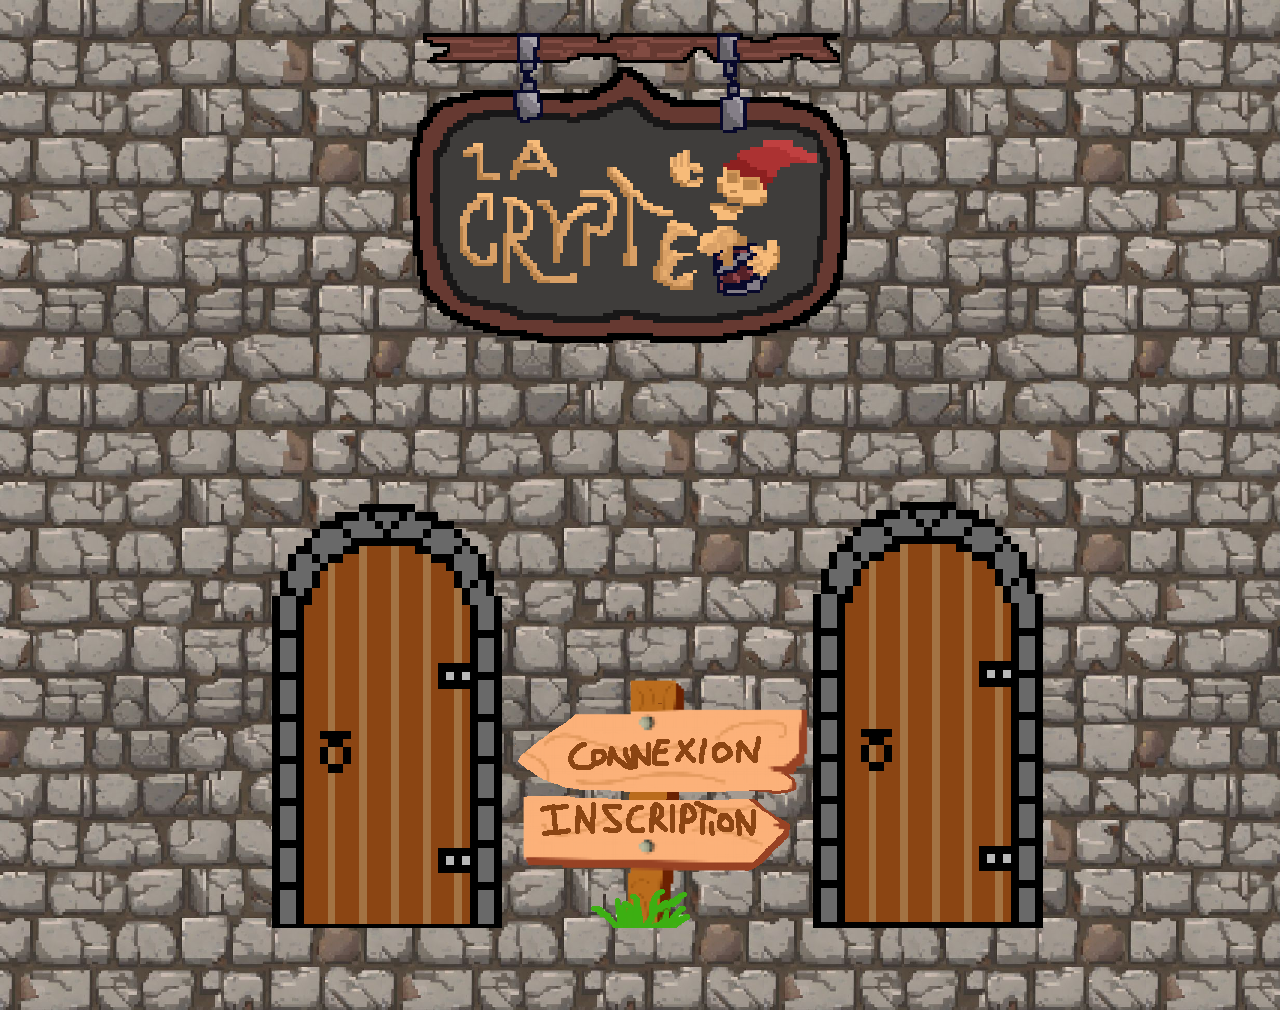
<file: index.html>
<!DOCTYPE html>
<html lang="en">
    <head>
        <meta charset="UTF-8">
        <meta name="viewport" content="width=device-width, initial-scale=1.0">
        <title>La crypte</title>
        <link rel="stylesheet" href="Style/acceuil.css">
    </head>
    <body>
        <img src="Images/fondacceuil/panc.png" id="logo">
        <div id="Choix">
            <button id="Connexion" onclick="window.location.href='Pages/connexion.html'"> Connexion !</button>
            <button id="Inscription" onclick="window.location.href='Pages/inscription.html'"> Inscription !</button>
        </div>
    </body>
    <script src="Scripts/acceuil.js"></script>
</html>
</file>
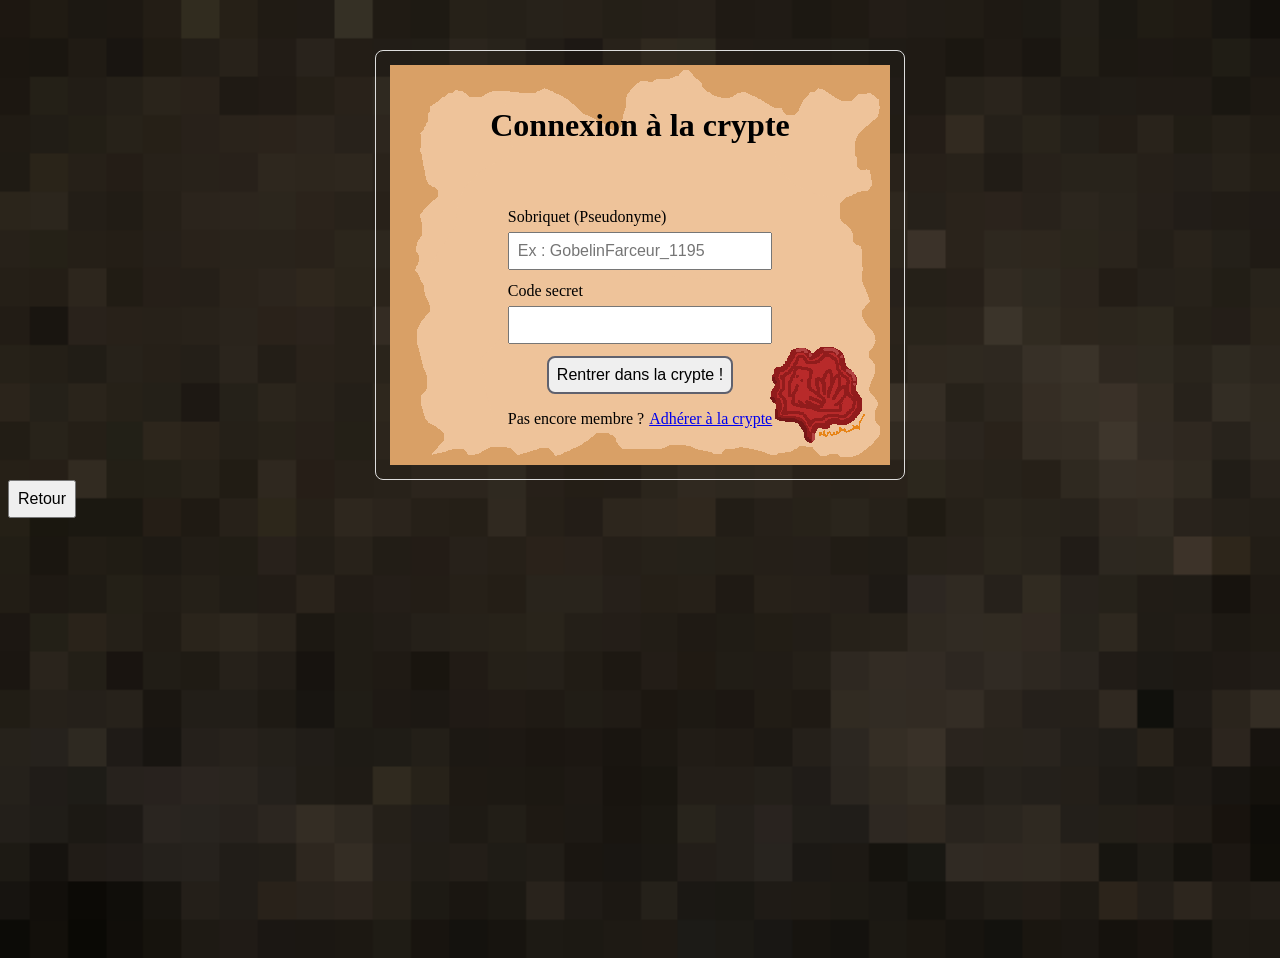
<file: Pages/connexion.html>
<!DOCTYPE html>
<html lang="fr">
    <head>
        <meta charset="UTF-8">
        <meta name="viewport" content="width=device-width, initial-scale=1.0">
        <title>Connexion</title>
        <link rel="stylesheet" href="../Style/connexion.css">
    </head>
    <body>
        <div id="Choix">
            <h1> Connexion à la crypte </h1>
            
            <form id="form-etudiant">
            <div class="champ">
                <label for="Sobriquet">Sobriquet (Pseudonyme)</label>
                <input id="Sobriquet" type="text" placeholder="Ex : GobelinFarceur_1195">
            </div>
            <div class="champ">
                <label for="mdp">Code secret</label>
                <input id="mdp" type="password">
            </div>

            <div class="container">
                <button id="entrer" type="submit">Rentrer dans la crypte ! </button>
            </div>
            <label id="verif_info"></label>
            <div class="container">
                <p id="retour"> Pas encore membre ?  </p> <a href="../Pages/inscription.html"> Adhérer à la crypte </a> 
            </div>
        </form>
        </div>
        <button onclick="window.location.href='../index.html'"> Retour </button>
    </body>
    <script src="../Scripts/connexion.js"></script>
</html>
</file>
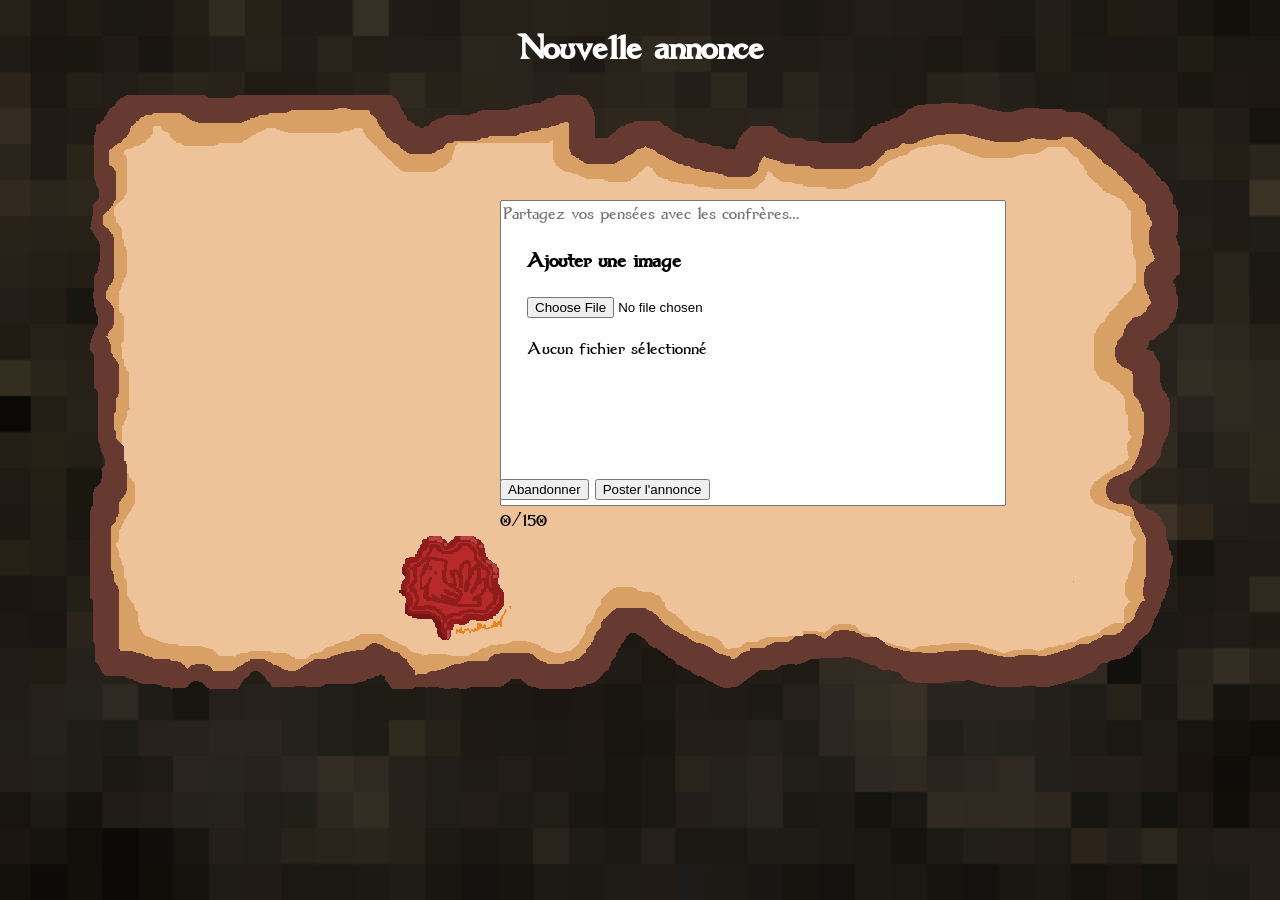
<file: Pages/creationannonce.html>
<!DOCTYPE html>
<html lang="en">
    <head>
        <meta charset="UTF-8">
        <meta name="viewport" content="width=device-width, initial-scale=1.0">
        <title>La crypte</title>
        <link rel="stylesheet" href="../Style/creationannonce.css">
    </head>
    <header class="header">
        <div class="inner">
            <h1 class="subtitle">Nouvelle annonce</h1>
        </div>
    </header>
<body>
    <div id="grand">
        <div id="post">
            <div class="textconteneur">
                <textarea id="textepost" placeholder="Partagez vos pensées avec les confrères…" maxlength="1500"></textarea>
                <div class="characcompt">
                    <label id="characcomptlabel">0</label>/150
                </div>
            </div>
            <div id="zoneImage">
                <h3>Ajouter une image</h3>
                <input type="file" id="imagePost" accept="image/png,image/jpeg,image/jpg">
                <p id="nomFichier"> Aucun fichier sélectionné </p>
                <img id="previewImage" style="display:none;max-width:300px;max-height:300px;border-radius:10px;">
            </div>
        </div>

        <label id="petittextediscret"></label>

        <div class="boutons">
            <button onclick="window.location.href='page_principale.html'"> Abandonner </button>
            <button id="btnpost"> Poster l'annonce </button>
        </div>
    </div>

</body>
    <script src="../Scripts/creationannonce.js"></script>
</html>
</file>
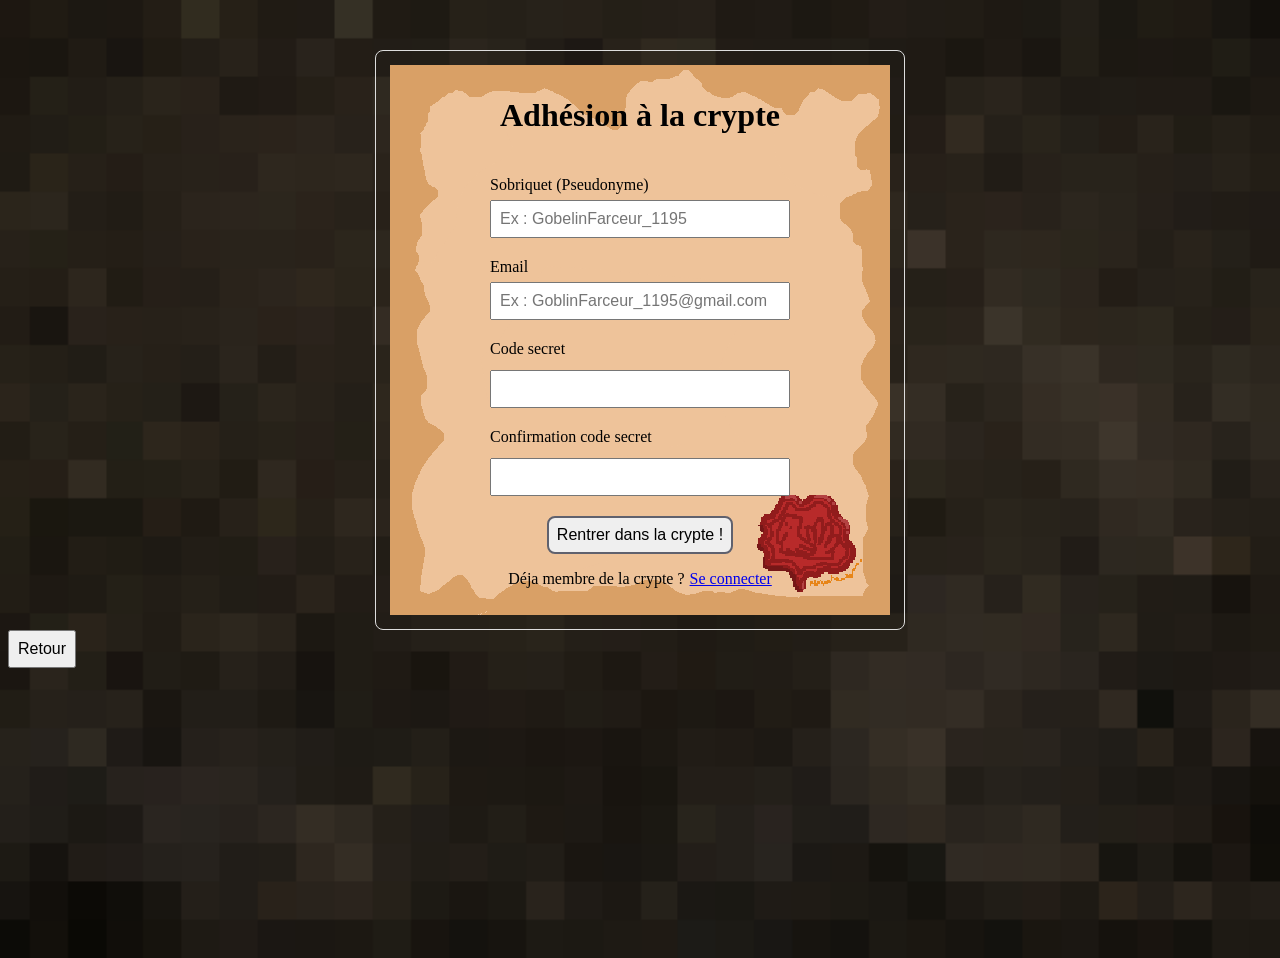
<file: Pages/inscription.html>
<!DOCTYPE html>
<html lang="fr">
    <head>
        <meta charset="UTF-8">
        <meta name="viewport" content="width=device-width, initial-scale=1.0">
        <title>Inscription</title>
        <link rel="stylesheet" href="../Style/inscription.css">
    </head>
    <body>
        <div id="Choix">
            <h1> Adhésion à la crypte</h1>
            <form id="form-etudiant", >
            <div class="champ">
                <label for="Sobriquet" required>Sobriquet (Pseudonyme)</label>
                <input id="Sobriquet" type="text" placeholder="Ex : GobelinFarceur_1195">
            </div>
            <div class="champ">
                <label for="Email" required>Email</label>
                <input id="Email" type="email" placeholder="Ex : GoblinFarceur_1195@gmail.com">
            </div>
            <div class="champ">
                <label for="mdp" required>Code secret</label>
                <label id="verif_mdp_cache2"></label>
                <input id="mdp" type="password" oninput="mdpconforme()">
            </div>

            <div class="champ">
                <label for="mdp_confirm" required>Confirmation code secret</label>
                <label id="verif_mdp_cache"></label>
                <input id="mdp_confirm" type="password" oninput="verif()">
            </div>

            <div class="container">
                <button id="entrer" type="submit" >Rentrer dans la crypte ! </button>
            </div>
            <label id="verif_info"></label>
            <div class="container">
                <p id="retour"> Déja membre de la crypte ?  </p> <a href="../Pages/connexion.html"> Se connecter </a> 
            </div>
        </form>
        </div>
        <button onclick="window.location.href='../index.html'"> Retour </button>
    </body>
    <script src="../Scripts/inscription.js"></script>
</html>
</file>
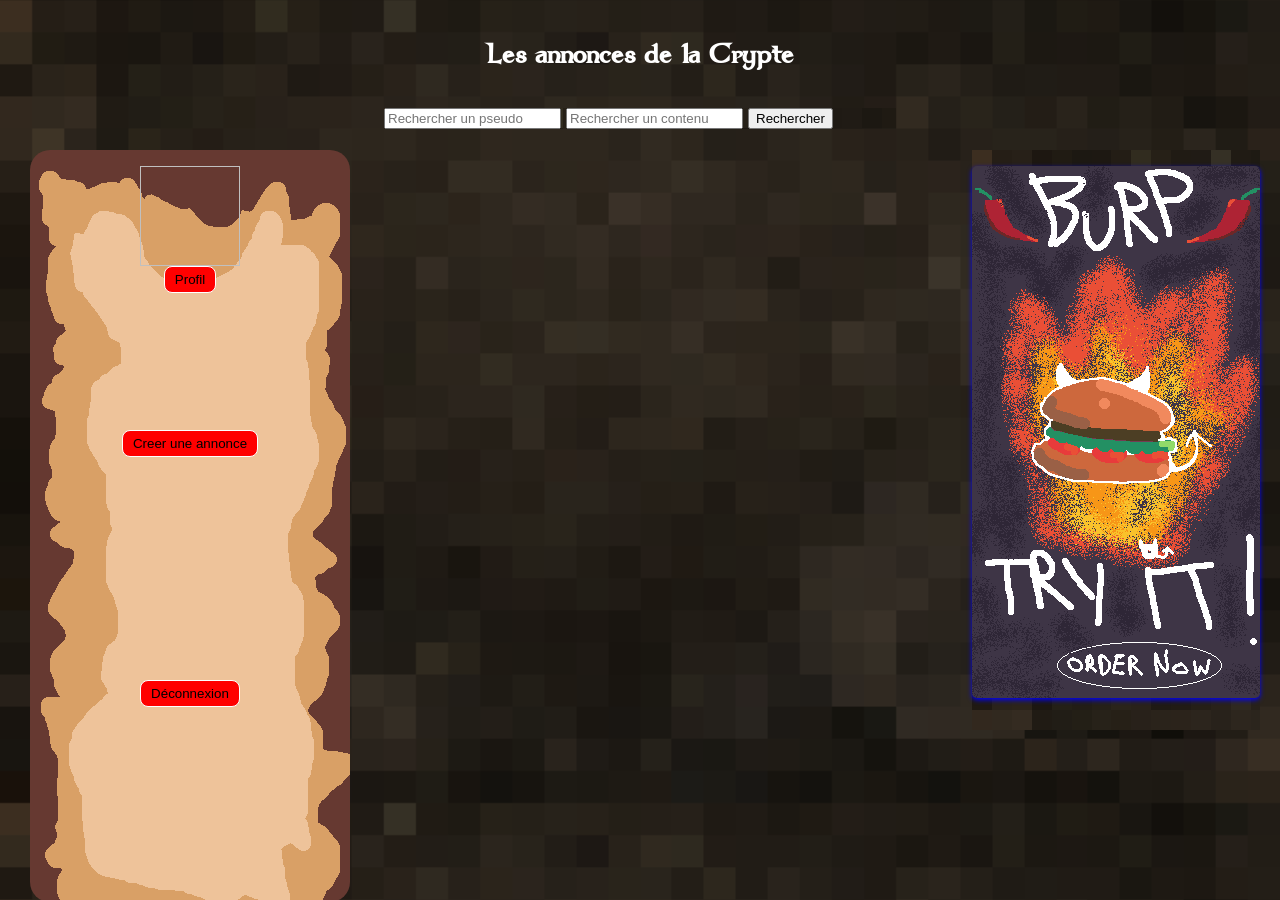
<file: Pages/page_principale.html>
<!DOCTYPE html>
<html lang="fr">
    <head>
        <meta charset="UTF-8">
        <meta name="viewport" content="width=device-width, initial-scale=1.0">
        <title>La Crypte</title>
        <link rel="stylesheet" href="../Style/page_principale.css">
    </head>
    <header>
        <h1>Les annonces de la Crypte</h1>
    </header>
    <body>
        <footer>
            <div class="row">
              <div class="mid column">
                <div id="zoneRecherche">

                    <input id="recherchePseudo"
                    type="text"
                    placeholder="Rechercher un pseudo">
                
                    <input id="recherchePost"
                    type="text"
                    placeholder="Rechercher un contenu">
                
                    <button id="btnRecherche">
                        Rechercher
                    </button>
              
                </div>
                <div class="letout" id="letout">
                </div>
              </div>
              <div class="left column">
                <div id="imgprofil">
                    <img id="photoProfil" class="pdpProfil">
                </div>
                <div id="btnprofil">
                    <button onclick="window.location.href='profil.html'" id="btnporfil"> Profil </button>
                </div>
                <div class="btnclass" id="btnAnnonce">
                    <button onclick="window.location.href='creationannonce.html'" id="btnporfil"> Creer une annonce </button>
                </div>
                <div class="btnclass" id="btnDeco">
                    <button onclick="window.location.href='../index.html'" id="btnporfil"> Déconnexion </button>
                </div>
                </div>
              </div>
              <div class="right column">
                <div class="pub"> Pub 1 </div>
                <div class="pub"> Pub 2 </div>
              </div>
            </div>
          </footer>
        <!-- <section class="centre">
            
            <div class="partiegauche">
                <div class="btnclass" id="btnclass">
                    <button onclick="window.location.href='creationannonce.html'"> Creer une annonce </button>
                    <button onclick="window.location.href='profil.html'"> Profil </button>
                    <button onclick="window.location.href='acceuil.html'"> Déconnexion </button>
                </div>
            </div>
                
                <div class="partiecentre">
                    <div class="letout" id="letout">
                    </div>
                </div>
        </section> -->
    </body>
    <script src="../Scripts/page_principale.js"></script>
</html>
</file>
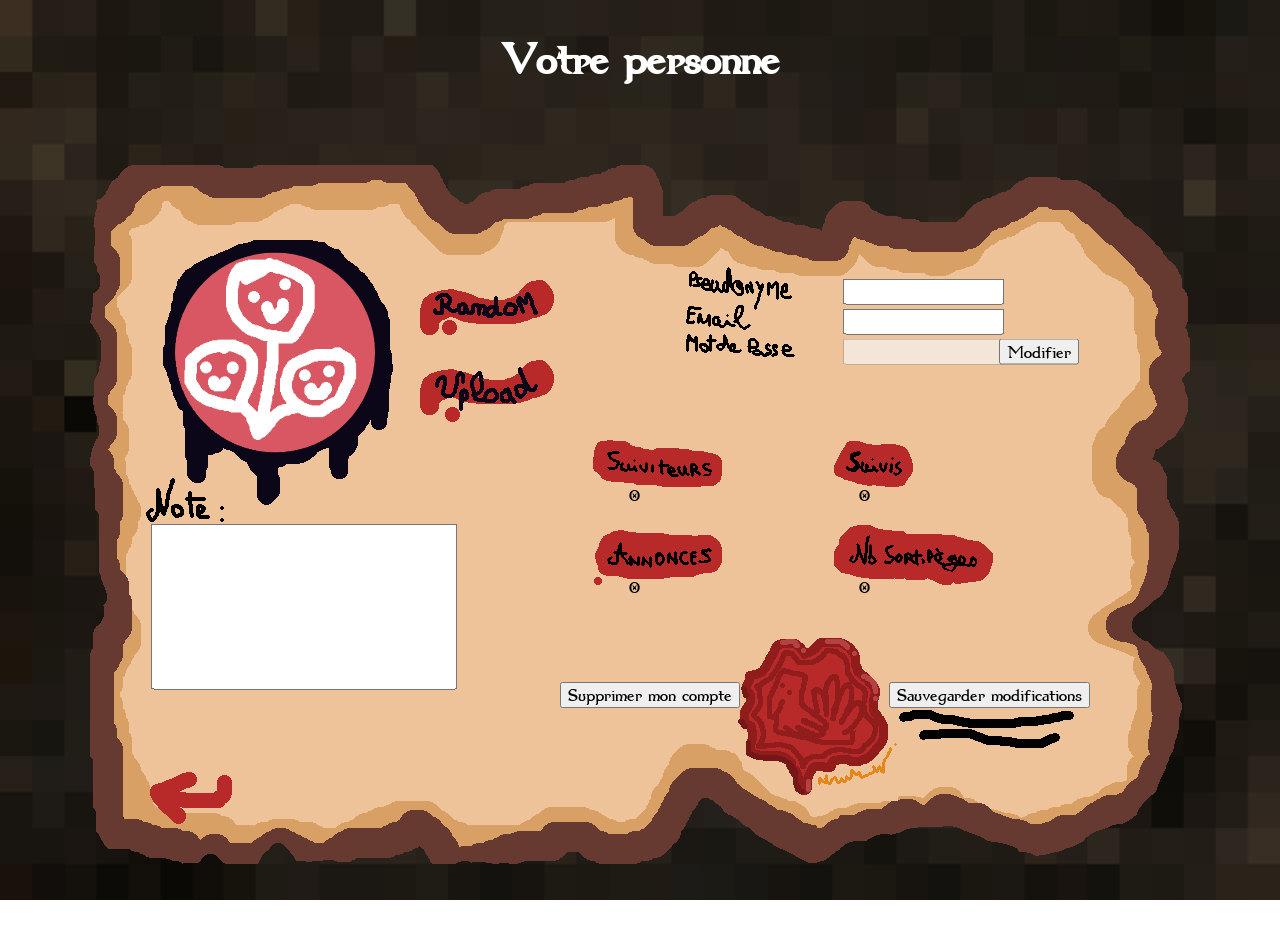
<file: Pages/profil.html>
<!DOCTYPE html>
<html lang="fr">
    <head>
        <meta charset="UTF-8">
        <meta name="viewport" content="width=device-width, initial-scale=1.0">
        <title>Profil</title>
        <link rel="stylesheet" href="../Style/profil.css">
    </head>
    <body>
        <h1> Votre personne </h1>
        <div id="ahah">
            <div id="Choix">
                <div id="photo">
                    <img id="pdp" src="../Images/pdp/g10.png">
                    <input type="file" id="input" name="pdppp" accept="image/png, image/jpeg" style='display:none;'> <!-- Si tu as le temps pour les payeurs on peut mettre des gifs-->
                    <button id="btninput">Upload File</button>
                    <button id="random"> Random </button>
                </div>
                <div id="bio">
                    <textarea id="story" name="story" rows="8" cols="35" maxlength="535"></textarea>
                </div>
                <div id="infos_persos">
                    <input id="Sobriquet" type="text" placeholder="">

                    <input id="Email" type="email" placeholder="">

                    <input id="mdp" disabled="disabled" type="password" placeholder="">
                    <input id="mdp_nv" type="password" placeholder="" style="display:none;">
                    <button id="mdpconfirm" style="display:none;">Confirmer</button>
                    <button id="modif">Modifier</button>
                </div>
                <div id="donnees">
                    <div class="rune_stat">
                        <label class="libelle_rune">Suiviteurs</label>
                        <label class="chiffre_occulte" id="nb_abonnes">0</label>
                    </div>
                    <div class="rune_stat">
                        <label class="libelle_rune">Suivis</label>
                        <label class="chiffre_occulte" id="nb_abonnements">0</label>
                    </div>
                    <div class="rune_stat">
                        <label class="libelle_rune">Publications</label>
                        <label class="chiffre_occulte" id="nb_parchemins">0</label>
                    </div>
                    <div class="rune_stat">
                        <label class="libelle_rune">Sortilèges reçus</label>
                        <label class="chiffre_occulte" id="nb_sortileges">0</label>
                    </div>
                </div>
                <div id="quitt">
                    <button id="quitter" onclick="window.location.href='page_principale.html'"> Retour </button>
                </div>
            </div>
            <button id="sauvegarder"> Sauvegarder modifications</button>
            <div id="supprcompte">
                <button id="supprimer"> Supprimer mon compte</button>
            </div>

        </div>
    </body>
    <script src="../Scripts/profil.js"></script>
</html>
</file>
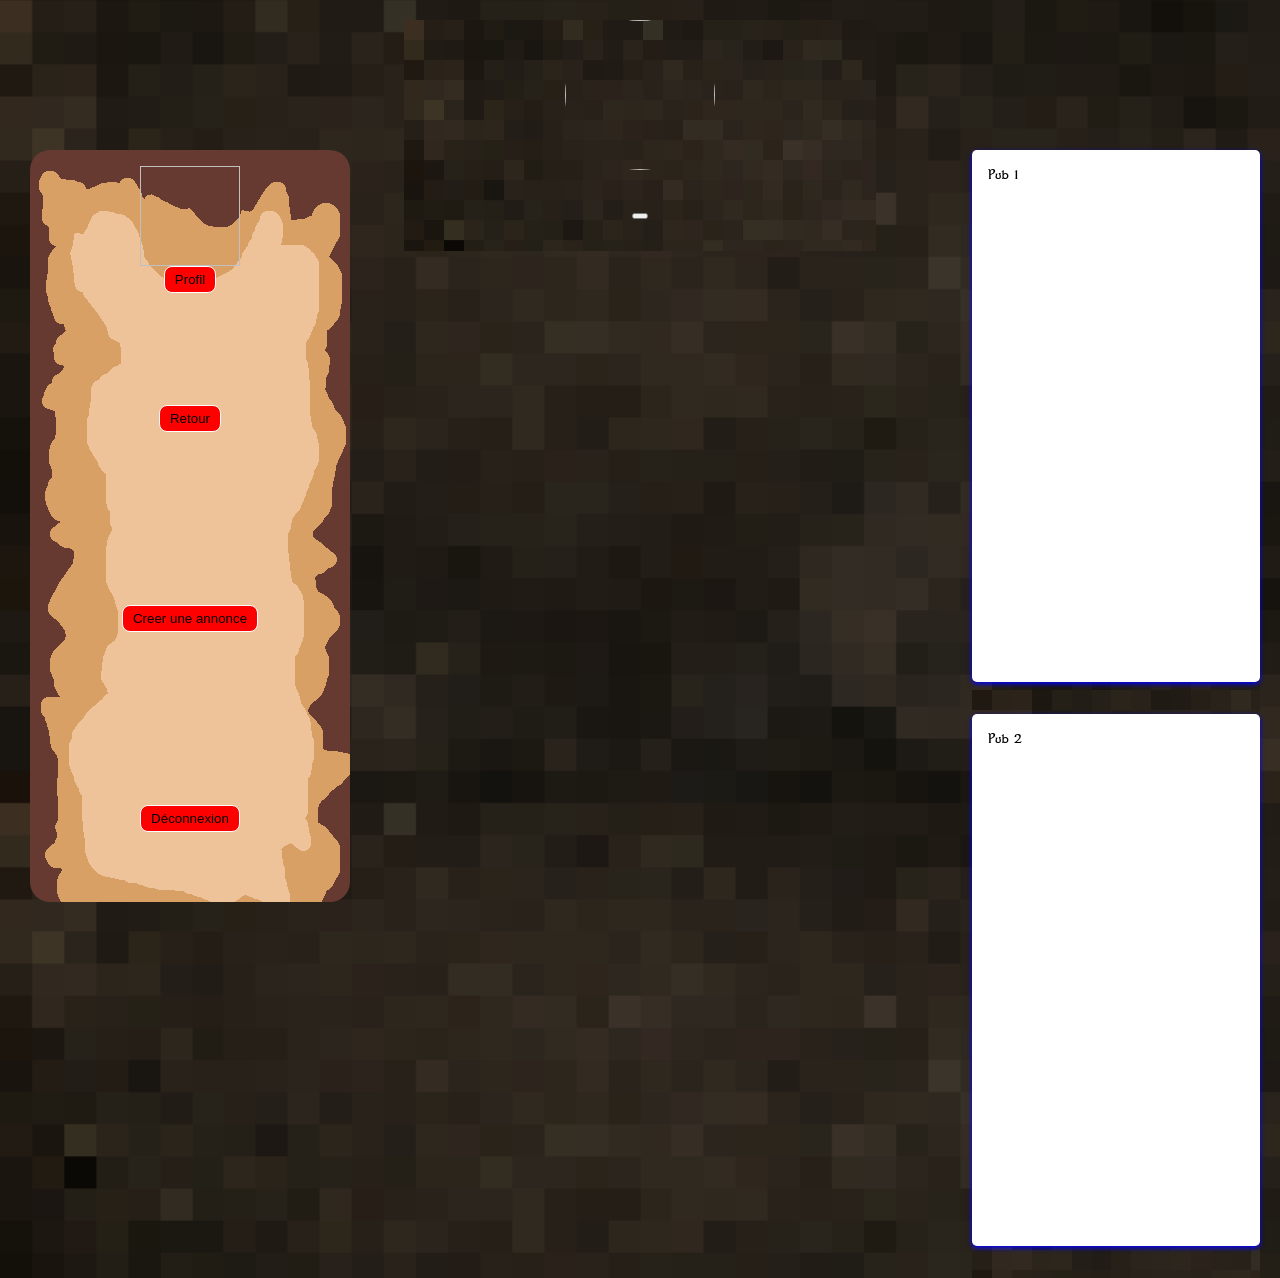
<file: Pages/profilpublic.html>
<!DOCTYPE html>
<html lang="fr">

<head>
    <meta charset="UTF-8">
    <title>Profil Public</title>

    <link rel="stylesheet" href="../Style/page_principale.css">
    <link rel="stylesheet" href="../Style/profilpublic.css">
</head>

<body>
    <footer>
        <div class="row">
            <div class="mid column">
                <div class="profilHeader">
                    <img id="photoProfil" class="pdpProfil">
                    <h1 id="pseudoProfil"></h1>
                    <button id="btnAbonnement"></button>
                    <p id="descProfil"></p>
                </div>
                <div class="letout" id="listePosts">
                </div>
            </div>
            <div class="left column">
            <div id="imgprofil">
                <img id="Profil" class="Profil">
            </div>
            <div id="btnprofil">
                <button onclick="window.location.href='profil.html'" id="btnporfil"> Profil </button>
            </div>
            <div id="btnAnnonce">
                <button id="retour">
                    Retour
                </button>
            </div>
            <div class="btnclass" id="btnAnnonce">
                <button onclick="window.location.href='creationannonce.html'" id="btnporfil"> Creer une annonce </button>
            </div>
            <div class="btnclass" id="btnDeco">
                <button onclick="window.location.href='../index.html'" id="btnporfil"> Déconnexion </button>
            </div>
            </div>
            </div>
        <div class="right column">
          <div class="pub"> Pub 1 </div>
          <div class="pub"> Pub 2 </div>
        </div>
    </div>
    </footer>

    <script src="../Scripts/profilpublic.js"></script>

</body>

</html>
</file>
<file: Style/acceuil.css>
@font-face {
    font-family: Dumbledor; 
    src: url("../Font/Dumbledor/dum1/dum1.ttf")
  }
  
#Choix {
    border-radius: 8px;
    margin : 15px;
    height: 550px;
    width: 950px;
    background-image: url("../Images/fondacceuil/abab.png");
}

#Connexion {
    opacity: 0;
    position: absolute;
    margin-top: 150px;
    left: 575px;
    height: 500px;
    width: 225px;
    background-color: blue;
    border: none; 
    border-radius: 13px;
    margin: 0 auto;
    transition: background-color 0.3s;
}

#Connexion:hover {
    background-color: rgb(50, 60, 160);
}

#Inscription {
    opacity: 0;
    position: absolute;
    margin-top: 150px;
    right: 550px;
    height: 500px;
    width: 225px;
    background-color: aqua;
    border: none;
    border-radius: 13px;
    padding-right: auto;
    margin: 0 auto;
    transition: background-color 0.3s;
}

#Inscription:hover {
    background-color: rgb(170, 250, 250);  
}

body {
    font-family:'Franklin Gothic Medium', 'Arial Narrow', Arial, sans-serif;
    max-width: 1000px;
    margin: 30px auto;
    height: 950px;
    background-image: url("../Images/fondacceuil/fond.png");
    }

#question {
    font-size: 16px;
    text-indent: 30px;
    display: flex;
    align-items: center;
    justify-content: center;
}

#logo {
    display: block;  
    margin: 0 auto;  
    image-rendering: pixelated;
    width: 500px;
}
</file>
<file: Style/connexion.css>
@font-face {
    font-family: Dumbledor; 
    src: url("../Font/Dumbledor/dum1/dum1.ttf")
  }
  
#Choix {
    border: 1px solid #ddd;
    padding: 14px;
    border-radius: 8px;
    margin : auto;
    margin-top: 50px;
    width: 500px;
    height: 400px;
    display: grid;
    place-items: center;
    background-image : url("../Images/fondconnectincr/connex.png");  
background-position: center;
background-repeat: no-repeat;
}

.champ {
    margin-bottom: 12px;
    display: flex;
    flex-direction: column;
    gap: 6px;
    }
.champz {
        margin-bottom: 12px;
        display: flex;
        flex-direction: column;
        gap: 6px;
}

    input, select, button {
    font-size: 16px;
    padding: 8px;
    }

h1, h3 {
    display: flex;
    align-items: center;
    justify-content: center;
}

#entrer {
    border: 2px solid rgb(95 97 110);
    border-radius: 0.5em;
    display: flex;
    align-items: center;
    justify-content: center;
}

.container {
    display: flex;
    gap: 5px;
    justify-content: center; 
    align-items: center;
}

#retour {
    display: flex;
    align-items: center;
    justify-content: center;
}

a {
    display: flex;
    align-items: center;
    justify-content: center;
}

#verif_info{
    display: flex;
    align-items: center;
    justify-content: center;
}


body {
    background-image: url("../Images/eeee.png");
    background-position: center;
    background-repeat: no-repeat;
    background-size: cover;
    min-height: 100vh;
}
</file>
<file: Style/creationannonce.css>
@font-face {
    font-family: Dumbledor; 
    src: url("../Font/Dumbledor/dum1/dum1.ttf")
  }
  
  body{
    margin:0;
    min-height:100vh;

    display:flex;
    flex-direction:column;
    align-items:center;
}

h1 {
    color: white;
}

#post{
    display:flex;
    font-family: Dumbledor;
    font-size: 20px;
    justify-content:center;
    align-items:flex-start;
    margin-top: 50px;
    gap:80px;

    width:80%;
    margin-top:50px;
}

.textconteneur{
    position: absolute;
    top: 200px;
    left: 500px;
    font-family: Dumbledor;
    font-size: 20px;
}

#textepost{
    resize:none;
    width:500px;
    height:300px;
    font-size:15px;
    font-family: Dumbledor;
    font-size: 20px;
}

#zoneImage{
    position: absolute;
    top: 225px;
    right: 500px;
    font-family: Dumbledor;
    font-size: 20px;
}

.boutons{
    position: absolute;
    bottom: 400px;
    left: 500px;
    gap:20px;
    margin-top:40px;
    font-family: Dumbledor;
    font-size: 20px;
}

#petittextediscret{
    color:red;
    display:none;
    font-weight:bold;
    margin-top:15px;
    position: absolute;
    bottom: 500px;
    left: 550px;
    font-family: Dumbledor;
    font-size: 20px;
}

body {
    background-image: url("../Images/eeee.png");
    background-position: center;
    background-repeat: no-repeat;
    background-size: cover;
    min-height: 100vh;
    font-family: Dumbledor;
    font-size: 20px;
}

#grand {
    background-image: url("../Images/fondconnectincr/post.png");
    width: 1100px;
    height: 600px;
}
</file>
<file: Style/inscription.css>
@font-face {
    font-family: Dumbledor; 
    src: url("../Font/Dumbledor/dum1/dum1.ttf")
  }
  
#Choix {
    border: 1px solid #ddd;
    padding: 14px;
    border-radius: 8px;
    margin : 15px;
    width: 500px;
    height: 550px;
    margin : auto;
    margin-top: 50px;
    display: grid;
    place-items: center;
    background-image : url("../Images/fondconnectincr/inscr.png");  
background-position: center;
background-repeat: no-repeat;
}

.champ {
    margin-bottom: 20px;
    display: flex;
    flex-direction: column;
    gap: 6px;
    width: 300px;
    }
.champz {
        margin-bottom: 12px;
        display: flex;
        flex-direction: column;
        gap: 6px;
}

input, select, button {
    font-size: 16px;
    padding: 8px;
    }

h1 {
    display: flex;
    align-items: center;
    justify-content: center;
}

#entrer {
    border: 2px solid rgb(95 97 110);
    border-radius: 0.5em;
    display: flex;
    align-items: center;
    justify-content: center;
}

.container {
    display: flex;
    gap: 5px;
    justify-content: center; 
    align-items: center;
}

#retour {
    display: flex;
    align-items: center;
    justify-content: center;
}

a {
    display: flex;
    align-items: center;
    justify-content: center;
}

#verif_info{
    display: flex;
    align-items: center;
    justify-content: center;
}

body {
    background-image: url("../Images/eeee.png");
    background-position: center;
    background-repeat: no-repeat;
    background-size: cover;
    min-height: 100vh;
}
</file>
<file: Style/page_principale.css>
@font-face {
    font-family: Dumbledor; 
    src: url("../Font/Dumbledor/dum1/dum1.ttf")
  }

  h1 {
    color: white;
  }

body {
    font-family: Dumbledor;
    align-items: center;
    background-color: #f4f4f4;
    margin: 0;
    padding: 0;
    background-image: url("../Images/eeee.png");
    background-size: cover;

}
header {
    padding: 1rem;
    text-align: center;
}
.feed {
    max-width: 800px;
    margin: auto;
    background-image: url("../Images/eeee.png");
    padding: 1rem;
} 
.post {
    background: #fff;
    border-radius: 5px;
    margin-top: 16px;
    margin-bottom: 32px;
    padding: 16px;
    box-shadow: 0 2px 5px blue;
}

.pub {
    background: #fff;
    border-radius: 5px;
    margin-bottom: 32px;
    height: 500px;
    padding: 16px;
    box-shadow: 0 2px 5px blue;
}

.post-header {
    display: flex;
    align-items: center;
    margin-bottom: 0.5rem;
}
.pdp {
    width: 30px;
    height: 30px;
    border-radius: 50%;
    margin-right: 10px;
}

.btnclass {
    font-family: Dumbledor;
    font-size: 20px;
}

.username {
    font-weight: bold;
    font-family: Dumbledor;
    font-size: 25px;
}

.timestamp {
    color: gray;
    font-size: 0.85rem;
}
.post-content {
    margin: 0.5rem 0;
}
.post img {
    max-width: 100%;
    border-radius: 8px;
    margin-top: 0.5rem;
}

.post {
    box-shadow: 0 2px 5px rgb(0, 0, 0);
    background-image: url("../images/fondpost2.png");
    font-family: Dumbledor;
    font-size: 22px;
}

.detext {
    box-shadow: 0 2px 5px rgb(0, 0, 0);
    background-image: url("../images/backtest.png");
    color: white;
    width: 250px;
    display: flex;
    align-items: center;
}

.detext img {
    margin: 0px;
}

.detext p {
    margin: 5px;
}
  
  .column {
    background-color: #f4f4f4;
    position: relative;
    float: left;
    background-image: url("../Images/eeee.png")
  }
  
  .row{
    padding-left: 24em;
    padding-right: 24em;
    
}

.mid{
    width: 100%;
}

.right{
    position: absolute;
    right: 20px;
    top: 150px;

    width: 18em;
}
  
  .left {
    position: fixed;
    left: 30px;
    top: 150px;
    width: 18em;
    padding: 1em;
    border-radius: 20px;
    height: calc(100vh - 180px);
    overflow-y: auto;
    background-image: url("../Images/la colonne profil.png");
    background-color: #f4f4f4;
}


  .pdpProfil {
    width: 100px;
    height: 100px;
    display: block;
  }

  #imgprofil {
    font-family: Dumbledor;
    font-size: 20px;
    display: flex;
    justify-content: center;
    align-items: center;
    position: left;
  }

  #btnporfil {
    background-color: red;
    border: 1px solid white;
    color: black;
    padding: 5px 10px;
    border-radius: 8px;
    cursor: pointer;
    transition: background-color 0.3s ease, transform 0.2s ease;
  }

  #btnporfil:hover {
    background-color: rgba(255, 123, 0, 0.993);
    transform: scale(1.05);
    }

  #btnprofil {
    display: flex;
    justify-content: center;
    align-items: center;
    margin-bottom: 50px;
  }

  #btnAnnonce {
    font-family: Dumbledor;
    font-size: 20px;
    display: flex;
    justify-content: center;
    align-items: center;
    height: 200px;
  }

  #btnDeco {
    display: flex;
    justify-content: center;
    align-items: center;
    height: 200px;
    margin-top: 50px;
  }
</file>
<file: Style/profil.css>
@font-face {
    font-family: Dumbledor; 
    src: url("../Font/Dumbledor/dum1/dum1.ttf")
  }
  #ahah {
    font-family: Dumbledor;
    width: 1100px;
    height: 700px;
    margin: 80px auto 0;  /* ← auto gauche/droite = centré */
    background-image: url("../Images/fondprofil/byeob.png");
    background-repeat: no-repeat;
    background-position: center center;
    background-size: cover;
    position: relative;
    overflow: visible;     
    display: flex;
    align-items: center;
    justify-content: center;
}

#Choix {
    font-family: Dumbledor;
    padding: 14px;
    border-radius: 8px;
    width: 1000px;
    height: 525px;
    position: absolute;
    top: 50%;
    left: 50%;
    transform: translate(-50%, -50%);
}

#photo {
    position: absolute;
    width: 400px;
    height: 210px;
    left: 25px;
}

img {
    border-radius: 50%;
    width: 200px;
    height: 200px;
    position: absolute;
    left: 6%;
}

#btninput {
    font-family: Dumbledor;
    position: absolute;
    right: 0px;
    bottom: 45px;
    height: 62px;
    width: 130px;
    background: transparent;
    color: transparent;
    border: none;
    /* background-image: url("../Images/tempo.webp"); */
}

#random {
    position: absolute;
    right: 0px;
    top: 20px;
    height: 62px;
    width: 130px;
    background: transparent;
    color: transparent;
    border: none;
}

#bio {
    font-family: Dumbledor;
    font-size: 10px;
    position: absolute;
    top: 260px;
    left: 25px;
}

#story {
    font-family: Dumbledor;
    font-size: 20px;
    position: absolute;
    top: 25px;
    left: 0px;
    width: 300px;
    resize: none;
}

#Sobriquet { 
    font-family: Dumbledor;
    font-size: 20px;
    position: absolute; 
    top: 40px; 
    right: 150px; 
}

#Email      { 
    font-family: Dumbledor;
    font-size: 20px;
    position: absolute; 
    top: 70px; 
    right: 150px; 
}

#mdp        { 
    font-size: 20px;
    font-family: Dumbledor;
    position: absolute; 
    top: 100px; 
    right: 150px; 
}

#modif {
    font-size: 20px;
    font-family: Dumbledor;
    position: absolute; 
    top: 100px; 
    right: 75px;
}

#mdp_nv {
    font-size: 20px;
    font-family: Dumbledor;
    position: absolute; 
    top: 130px; 
    right: 150px; 
}

#mdpconfirm{
    font-size: 20px;
    font-family: Dumbledor;
        position: absolute; 
        top: 130px; 
        right: 70px;    
}

#quitt {
    font-size: 20px;
    font-family: Dumbledor;
    position: absolute;
    background: transparent;
    color: transparent;
    border: none;
    top: 525px;
    left: 20px;
    height: 62px;
    width: 90px;
}

#quitter {
    font-size: 20px;
    font-family: Dumbledor;
    position: absolute;
    background: transparent;
    color: transparent;
    border: none;
    height: 62px;
    width: 90px;
}

#donnees {
    font-size: 20px;
    font-family: Dumbledor;
    display: grid;
    grid-template-columns: 1fr 1fr;
    gap: 10px;
    padding: 14px;
    border-radius: 8px;
    position: absolute;
    width: 450px;
    height: 175px;
    top: 190px;
    right: 75px;  
}

h1 {
    font-family: Dumbledor;
    font-size: 50px;
    display: flex;
    align-items: center;
    color: white;
    justify-content: center;
}

.libelle_rune{
    font-family: Dumbledor;
    font-size: 20px;
    visibility: hidden;
} 

.rune_stat {
    font-family: Dumbledor;
    font-size: 20px;
    display: flex;
    flex-direction: column;
    gap: 8px;
    padding: 14px 14px 14px;
    border-radius: 8px;
}

#sauvegarder {
    font-family: Dumbledor;
    font-size: 20px;
    position: absolute;
    bottom: 157px;
    right: 100px;
}

#supprimer {
    font-family: Dumbledor;
    font-size: 20px;
    position: absolute;
    bottom: 157px;
    right: 50vh;
}

body {
    background-image: url("../Images/eeee.png");
    background-repeat: no-repeat;
    background-position: center;

    background-size: 100% 100%;
}

html, body {
    height: 100%;
}
</file>
<file: Style/profilpublic.css>
@font-face {
    font-family: Dumbledor; 
    src: url("../Font/Dumbledor/dum1/dum1.ttf")
  }

body
{
    margin: 20px;
    font-family: Dumbledor;
}

#photoProfil
{
    width: 150px;
    height: 150px;
    border-radius: 50%;
    font-family: Dumbledor;
}

#descProfil {
  color: white;
}

.post
{
    border: 1px solid black;
    margin-bottom: 15px;
    padding: 15px;
    font-family: Dumbledor;
}

#retour
{
    background-color: red;
    border: 1px solid white;
    color: black;
    padding: 5px 10px;
    border-radius: 8px;
    cursor: pointer;
    transition: background-color 0.3s ease, transform 0.2s ease;
}



#retour:hover {
    background-color: rgba(255, 123, 0, 0.993);
    transform: scale(1.05);
    }

.profilHeader {
    font-family: Dumbledor;
    display: flex;
    flex-direction: column;
    align-items: center;
    text-align: center;
}

.pdpProfil {
    width: 100px;
    height: 100px;
    display: block;
  }

  #imgprofil {
    display: flex;
    justify-content: center;
    align-items: center;
    position: left;
  }

  #btnporfil {
    background-color: red;
    border: 1px solid white;
    color: black;
    padding: 5px 10px;
    border-radius: 8px;
    cursor: pointer;
    transition: background-color 0.3s ease, transform 0.2s ease;
  }

  #btnporfil:hover {
    background-color: rgba(255, 123, 0, 0.993);
    transform: scale(1.05);
    }

  #btnprofil {
    display: flex;
    justify-content: center;
    align-items: center;
    margin-bottom: 50px;
  }

  #btnAnnonce {
    display: flex;
    justify-content: center;
    align-items: center;
    height: 150px;
    margin-top: 50px;
  }

  .Profil {
    width: 100px;
    height: 100px;
    display: block;
  }

  #btnDeco {
    display: flex;
    justify-content: center;
    align-items: center;
    height: 150px;
    margin-top: 50px;
  }
</file>
